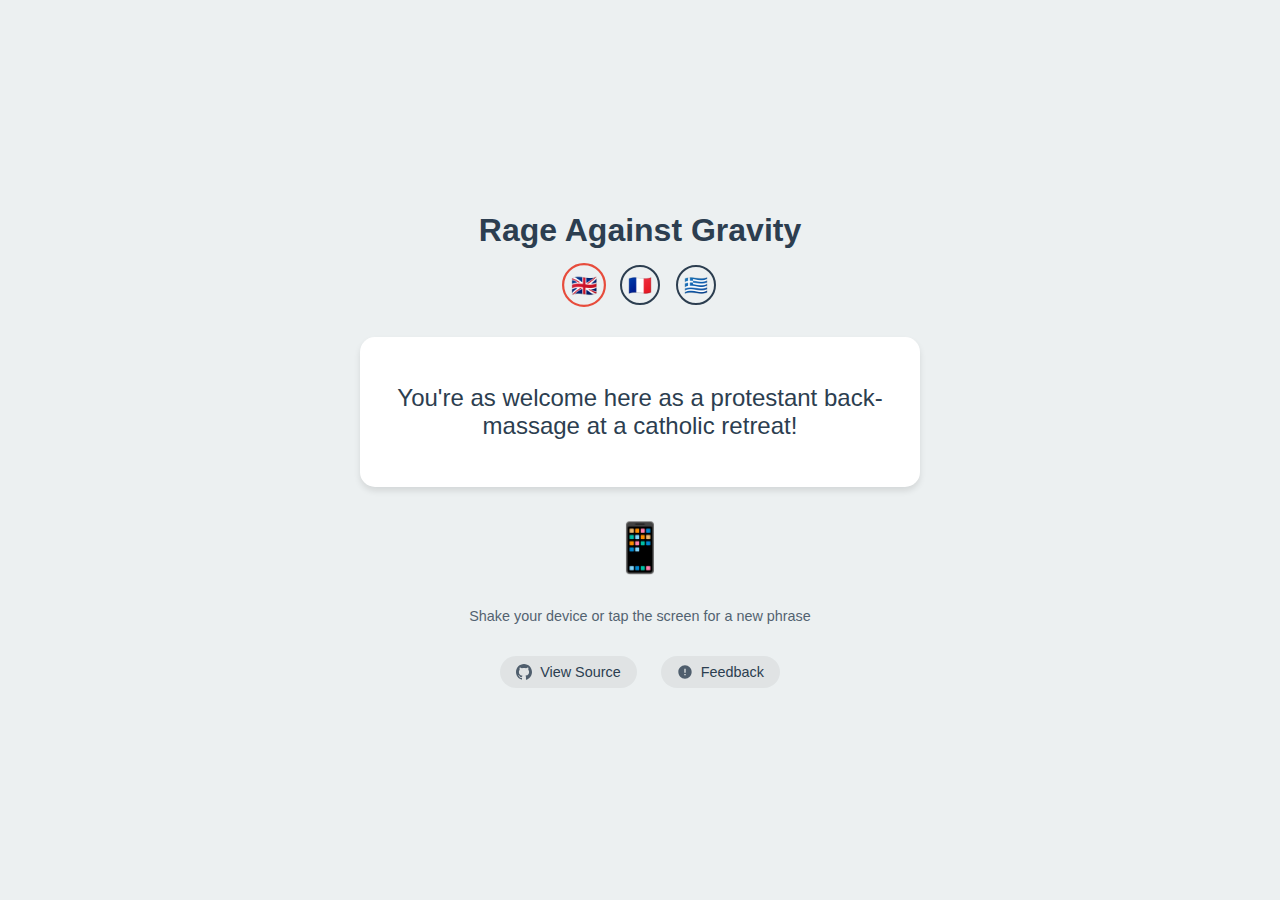
<file: index.html>
<!DOCTYPE html>
<html lang="en">
<head>
    <meta charset="UTF-8">
    <meta name="viewport" content="width=device-width, initial-scale=1.0, user-scalable=no">
    <title>Rage Against Gravity</title>
    <meta name="description" content="Shake your device for funny multilingual phrases">
    <meta name="theme-color" content="#2c3e50">
    
    <!-- PWA manifest and icons -->
    <link rel="manifest" href="manifest.json">
    <link rel="apple-touch-icon" sizes="72x72" href="icons/icon-72x72.png">
    <link rel="apple-touch-icon" sizes="96x96" href="icons/icon-96x96.png">
    <link rel="apple-touch-icon" sizes="128x128" href="icons/icon-128x128.png">
    <link rel="apple-touch-icon" sizes="144x144" href="icons/icon-144x144.png">
    <link rel="apple-touch-icon" sizes="152x152" href="icons/icon-152x152.png">
    <link rel="apple-touch-icon" sizes="192x192" href="icons/icon-192x192.png">
    <link rel="apple-touch-icon" sizes="384x384" href="icons/icon-384x384.png">
    <link rel="apple-touch-icon" sizes="512x512" href="icons/icon-512x512.png">
    
    <link rel="stylesheet" href="styles.css">
    
    <!-- Register service worker -->
    <script>
        if ('serviceWorker' in navigator) {
            window.addEventListener('load', () => {
                navigator.serviceWorker.register('./sw.js')
                    .then(registration => {
                        console.log('ServiceWorker registered with scope:', registration.scope);
                    })
                    .catch(error => {
                        console.error('ServiceWorker registration failed:', error);
                    });
            });
        }
    </script>
</head>
<body>
    <div class="container">
        <header>
            <h1>Rage Against Gravity</h1>
            <div class="language-selector">
                <button data-lang="en" class="active">🇬🇧</button>
                <button data-lang="fr">🇫🇷</button>
                <button data-lang="el">🇬🇷</button>
            </div>
        </header>
        
        <main>
            <div class="phrase-container">
                <p id="phrase" class="phrase">Shake your device to rage!</p>
            </div>
            <div class="shake-icon">📱</div>
        </main>
        
        <footer>
            <p class="instructions">Shake your device or tap the screen for a new phrase</p>
            <div id="installPrompt" style="display: none; margin-top: 1rem;">
                <button id="installButton" class="install-button">Install App</button>
            </div>
            <div class="github-links">
                <a href="https://github.com/sellisd/rage" class="github-link" target="_blank" rel="noopener">
                    <svg class="github-icon" viewBox="0 0 24 24" width="16" height="16">
                        <path fill="currentColor" d="M12 0C5.37 0 0 5.37 0 12c0 5.3 3.438 9.8 8.205 11.385.6.113.82-.26.82-.577 0-.285-.01-1.04-.015-2.04-3.338.724-4.042-1.61-4.042-1.61C4.422 18.07 3.633 17.7 3.633 17.7c-1.087-.744.084-.729.084-.729 1.205.084 1.838 1.236 1.838 1.236 1.07 1.835 2.809 1.305 3.495.998.108-.776.417-1.305.76-1.605-2.665-.3-5.466-1.332-5.466-5.93 0-1.31.465-2.38 1.235-3.22-.135-.303-.54-1.523.105-3.176 0 0 1.005-.322 3.3 1.23.96-.267 1.98-.399 3-.405 1.02.006 2.04.138 3 .405 2.28-1.552 3.285-1.23 3.285-1.23.645 1.653.24 2.873.12 3.176.765.84 1.23 1.91 1.23 3.22 0 4.61-2.805 5.625-5.475 5.92.42.36.81 1.096.81 2.22 0 1.606-.015 2.896-.015 3.286 0 .315.21.69.825.57C20.565 21.795 24 17.295 24 12c0-6.63-5.37-12-12-12"/>
                    </svg>
                    View Source
                </a>
                <a href="https://github.com/sellisd/rage/issues/new" class="github-link" target="_blank" rel="noopener">
                    <svg class="github-icon" viewBox="0 0 24 24" width="16" height="16">
                        <path fill="currentColor" d="M12 2C6.48 2 2 6.48 2 12s4.48 10 10 10 10-4.48 10-10S17.52 2 12 2zm1 15h-2v-2h2v2zm0-4h-2V7h2v6z"/>
                    </svg>
                    Feedback
                </a>
            </div>
        </footer>
    </div>
    
    <script>
        // Handle PWA installation
        let deferredPrompt;
        
        window.addEventListener('beforeinstallprompt', (e) => {
            // Prevent Chrome 67 and earlier from automatically showing the prompt
            e.preventDefault();
            // Stash the event so it can be triggered later
            deferredPrompt = e;
            // Show the install button
            document.getElementById('installPrompt').style.display = 'block';
        });
        
        document.getElementById('installButton').addEventListener('click', () => {
            // Hide the install button
            document.getElementById('installPrompt').style.display = 'none';
            // Show the prompt
            deferredPrompt.prompt();
            // Wait for the user to respond to the prompt
            deferredPrompt.userChoice.then((choiceResult) => {
                if (choiceResult.outcome === 'accepted') {
                    console.log('User accepted the install prompt');
                }
                deferredPrompt = null;
            });
        });
    </script>
    <script src="phrases.js"></script>
    <script src="app.js"></script>
</body>
</html>
</file>
<file: styles.css>
:root {
    --primary-color: #2c3e50;
    --accent-color: #e74c3c;
    --text-color: #333;
    --background-color: #ecf0f1;
}

* {
    margin: 0;
    padding: 0;
    box-sizing: border-box;
}

body {
    font-family: 'Segoe UI', Tahoma, Geneva, Verdana, sans-serif;
    background-color: var(--background-color);
    color: var(--text-color);
    min-height: 100vh;
    display: flex;
    flex-direction: column;
    justify-content: center;
}

.container {
    max-width: 600px;
    margin: 0 auto;
    padding: 20px;
    text-align: center;
}

header {
    margin-bottom: 2rem;
}

h1 {
    color: var(--primary-color);
    font-size: 2rem;
    margin-bottom: 1rem;
}

.language-selector {
    display: flex;
    justify-content: center;
    gap: 1rem;
    margin: 1rem 0;
}

.language-selector button {
    background: none;
    border: 2px solid var(--primary-color);
    border-radius: 50%;
    width: 40px;
    height: 40px;
    font-size: 1.2rem;
    cursor: pointer;
    transition: transform 0.2s;
}

.language-selector button:hover {
    transform: scale(1.1);
}

.language-selector button.active {
    border-color: var(--accent-color);
    transform: scale(1.1);
}

.phrase-container {
    background-color: white;
    border-radius: 15px;
    padding: 2rem;
    margin: 2rem 0;
    box-shadow: 0 4px 6px rgba(0, 0, 0, 0.1);
    min-height: 150px;
    display: flex;
    align-items: center;
    justify-content: center;
}

.phrase {
    font-size: 1.5rem;
    color: var(--primary-color);
    transition: opacity 0.3s;
}

.phrase.changing {
    opacity: 0;
}

.shake-icon {
    font-size: 3rem;
    animation: shake 1.5s infinite;
    margin: 2rem 0;
}

.instructions {
    color: var(--primary-color);
    font-size: 0.9rem;
    opacity: 0.8;
}

.github-links {
    margin-top: 2rem;
    display: flex;
    justify-content: center;
    gap: 1.5rem;
}

.github-link {
    display: flex;
    align-items: center;
    gap: 0.5rem;
    color: var(--primary-color);
    text-decoration: none;
    font-size: 0.9rem;
    padding: 0.5rem 1rem;
    border-radius: 20px;
    background-color: rgba(0, 0, 0, 0.05);
    transition: all 0.3s ease;
}

.github-link:hover {
    background-color: var(--primary-color);
    color: var(--background-color);
    transform: translateY(-1px);
}

.github-icon {
    opacity: 0.8;
}

/* Dark mode adjustments for github links */
@media (prefers-color-scheme: dark) {
    .github-link {
        background-color: rgba(255, 255, 255, 0.1);
    }
    
    .github-link:hover {
        background-color: var(--accent-color);
    }
}

@keyframes shake {
    0%, 100% { transform: rotate(0); }
    25% { transform: rotate(-10deg); }
    75% { transform: rotate(10deg); }
}

@media (max-width: 480px) {
    .container {
        padding: 10px;
    }
    
    h1 {
        font-size: 1.5rem;
    }
    
    .phrase {
        font-size: 1.2rem;
    }
}

/* Animation for phrase changes */
@keyframes fadeIn {
    from { opacity: 0; transform: translateY(10px); }
    to { opacity: 1; transform: translateY(0); }
}

.phrase.new {
    animation: fadeIn 0.5s ease-out;
}
</file>
